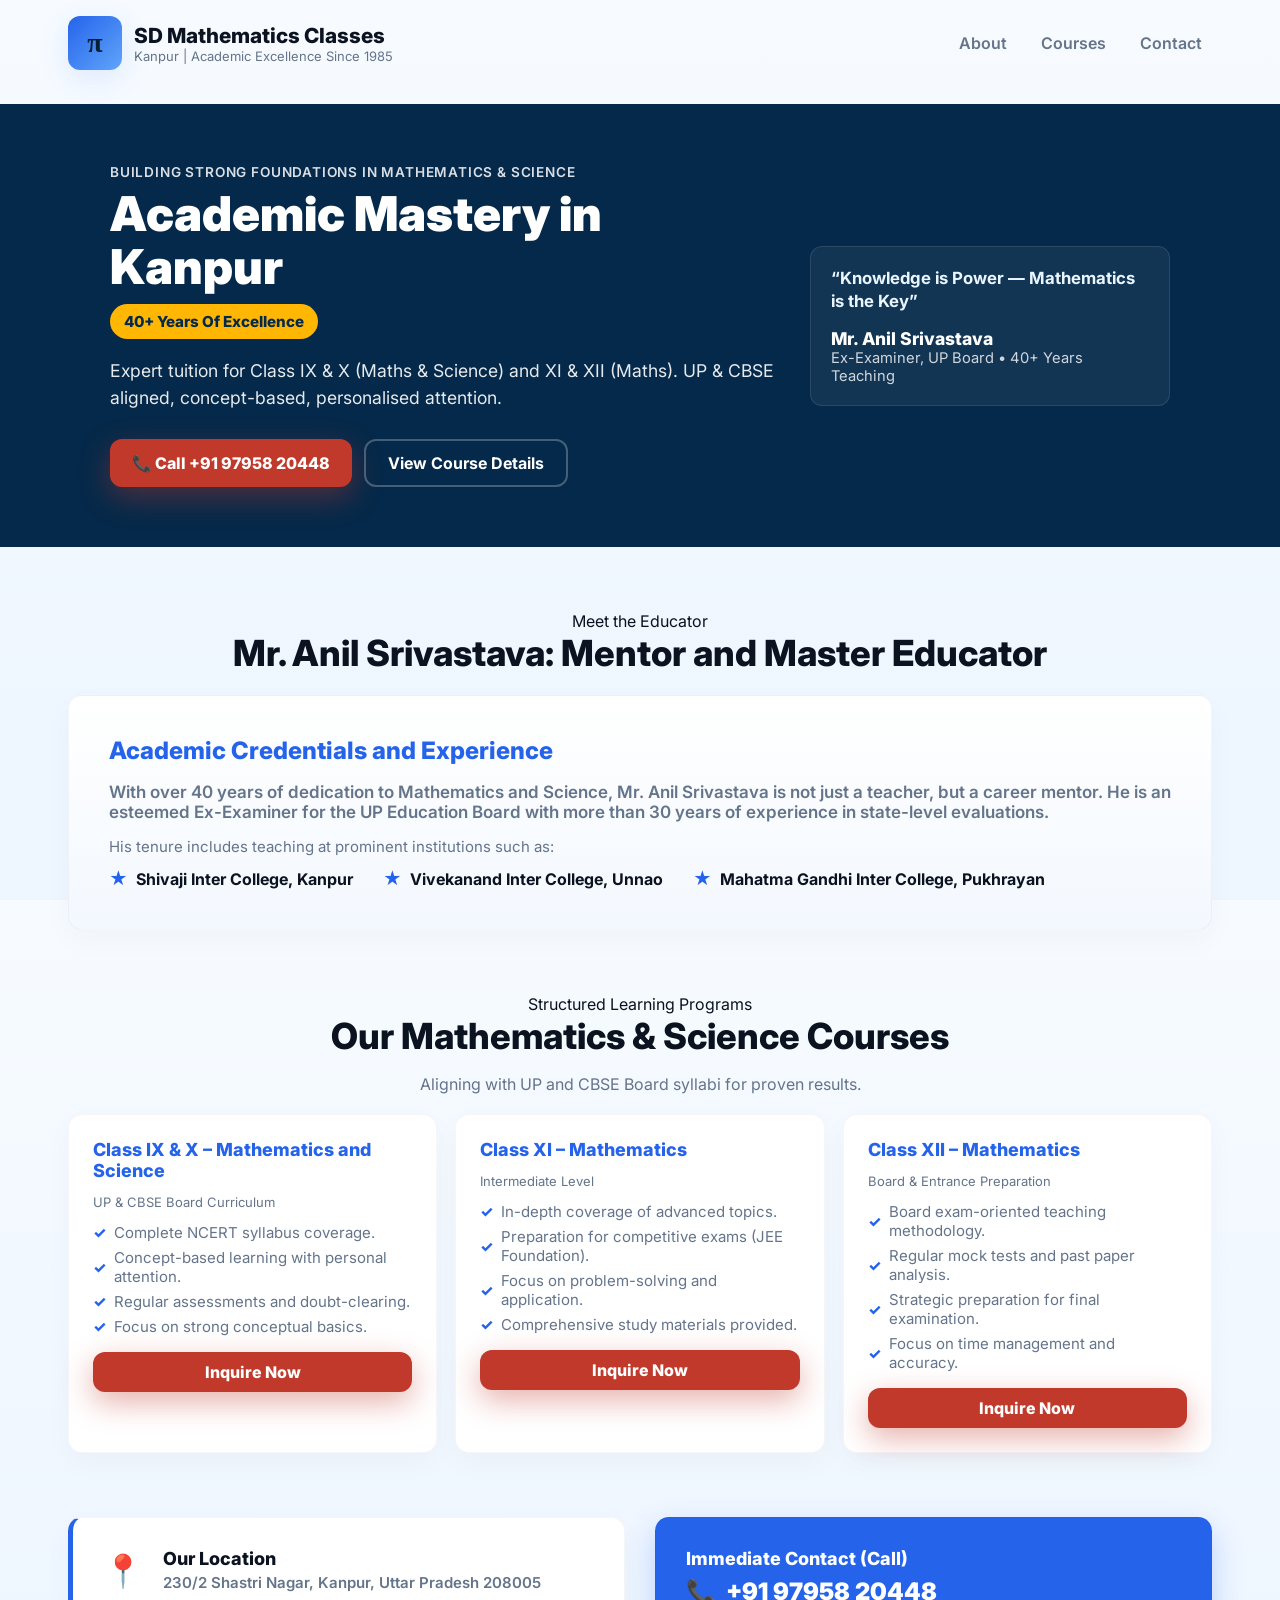
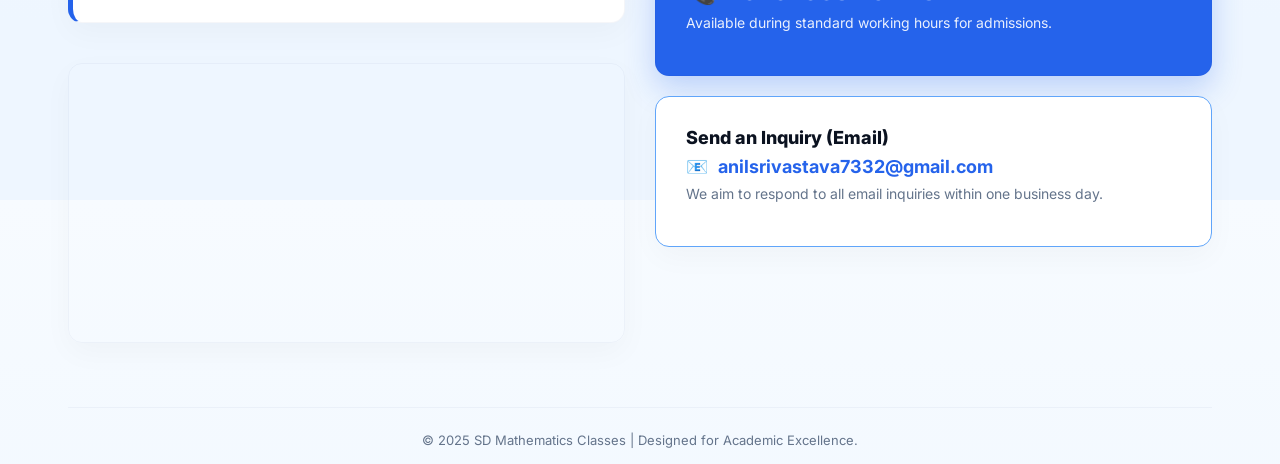
<file: index.html>
<!doctype html>
<html lang="en">
<head>
<meta charset="utf-8" />
<meta name="viewport" content="width=device-width,initial-scale=1" />
<title>SD Mathematics Classes — Kanpur</title>
<link href="https://fonts.googleapis.com/css2?family=Inter:wght@300;400;600;800;900&display=swap" rel="stylesheet">
<style>
  :root{
    --bg:#f6fbff;
    --card:#ffffff;
    --muted:#64748b;
    --accent:#2563eb;
    --accent-2:#60a5fa;
    --glass: rgba(37,99,235,0.06);
    --radius:14px;
    --max:1200px;
    --txt:#0b1220;
    /* --- PROFESSIONAL COLOR REFINEMENTS --- */
    --primary-red: #c0392b; /* Deep Crimson for a more professional look than bright red */
    --primary-shadow: rgba(192, 57, 43, 0.4); /* Shadow to match the new primary color */
  }
  *{box-sizing:border-box}
  html,body{height:100%;margin:0;font-family:Inter,system-ui,-apple-system,"Segoe UI",Roboto,Helvetica,Arial,sans-serif;color:var(--txt);-webkit-font-smoothing:antialiased;background:linear-gradient(180deg,#f7fbff 0%, #eef6ff 80%);
    font-size: 16px; /* Set a base font size for better readability on desktop */
  }
  a{color:inherit}
  
  /* Standard content wrapper for header, footer, and sections */
  .wrap-content{max-width:var(--max);margin:0 auto;padding:0 28px}
  
  /*
  ********************************
  * NEW HERO CSS (HIGH-CONTRAST) *
  ********************************
  */
  .hero-strong{
    background:#05294a;
    color:#fff;
    padding:60px 0; /* Increased vertical padding for a grander feel */
    margin-top: 18px; 
  }
  .hero-strong .wrap-inner-content{
    max-width: 1100px;
    margin: 0 auto;
    padding: 0 20px;
    display:grid;
    grid-template-columns:1fr 360px;
    gap:28px;
    align-items:center;
  }
  
  .hero-strong .kicker{color:rgba(255,255,255,0.85);font-weight:600;letter-spacing:0.06em;margin-bottom:8px;font-size:0.85rem;text-transform: uppercase;}
  .hero-strong h1{font-size:3rem; /* Slightly larger title */ margin:0 0 10px;color:#fff;line-height:1.1;font-weight: 900;}
  .badge{display:inline-block;background:#ffb703;color:#05294a;padding:8px 14px;border-radius:999px;font-weight:800;margin-bottom:18px; font-size: 0.95rem;}
  .short{color:rgba(255,255,255,0.9);margin:0 0 28px;line-height:1.55; font-size: 1.1rem;}
  .ctas{display:flex;gap:12px; flex-wrap: wrap;}
  .cta{display:inline-flex;align-items:center;gap:8px;padding:12px 22px; /* Slightly more horizontal padding */ border-radius:12px;text-decoration:none;font-weight:700; transition: background 0.3s, box-shadow 0.3s;}
  /* --- New Professional Primary CTA Styles --- */
  .primary{
    background:var(--primary-red);
    color:#fff;
    border:0;
    box-shadow:0 10px 30px var(--primary-shadow); /* More prominent, color-matched shadow */
    font-weight: 800;
  }
  .primary:hover{
    background:#a52a22; /* Slightly darker hover state */
    box-shadow:0 6px 20px var(--primary-shadow);
  }
  .secondary{background:transparent;color:#fff;border:2px solid rgba(255,255,255,0.25);}
  .secondary:hover{background:rgba(255,255,255,0.1);}
  .hero-right{background:rgba(255,255,255,0.06);padding:20px;border-radius:12px; border: 1px solid rgba(255,255,255,0.1);}
  blockquote{color:#eaf6ff;font-weight:700;margin:0 0 14px;font-size:1.05rem; line-height: 1.4;}
  /* Modified tutor layout to accommodate no image */
  .tutor{
    display:flex;
    gap:12px;
    align-items:center
  }
  .name{font-weight:800;color:#fff; font-size: 1.1rem;}
  .cred{color:rgba(255,255,255,0.8);font-size:0.92rem}
  @media (max-width:1150px){
    .hero-strong .wrap-inner-content{padding: 0 28px;}
  }
  @media (max-width:980px){
    .hero-strong .wrap-inner-content{grid-template-columns:1fr;gap:24px;}
    .hero-right{order:2}
  }
  @media (max-width:640px) {
    .hero-strong h1{font-size: 2.2rem;}
    .hero-strong{padding: 30px 0;}
    .ctas{flex-direction: column;}
    .cta{justify-content: center; width: 100%;}
    /* New rule to ensure the tutor text centers better when no image is present */
    .tutor > div { text-align: center; width: 100%; }
    .tutor { justify-content: center; }
  }
  /*
  ********************************
  * END NEW HERO CSS
  ********************************
  */


  /* Header */
  header{
    display:flex;
    align-items:center;
    justify-content:space-between;
    gap:16px;
    padding:16px 0; /* INCREASED VERTICAL PADDING */
  }
  .brand{display:flex;align-items:center;gap:12px;text-decoration:none;color:inherit}
  
  /* RESTORED original text logo styles */
  .logo{
    width:54px;height:54px;border-radius:12px;background:linear-gradient(135deg,var(--accent),var(--accent-2));display:grid;place-items:center;color:#042033;font-weight:900;font-size:18px;box-shadow:0 8px 30px rgba(37,99,235,0.12)
  }

  .brand .title{
    font-weight:800;
    font-size: 1.3rem; /* INCREASED FONT SIZE */
  }
  nav{display:flex;gap:14px;align-items:center}
  nav a{color:var(--muted);text-decoration:none;padding:8px 10px;border-radius:10px;font-weight:600}
  nav a:hover{color:var(--accent);background:rgba(37,99,235,0.04)}
  .mobile-toggle{display:none;border:0;background:none;font-size:20px;color:var(--muted)}

  /* Sections */
  section{margin-top:64px; /* Slightly more section spacing for elegance */ } 
  .card{background:var(--card);padding:24px;border-radius:14px;border:1px solid rgba(11,44,116,0.04);box-shadow:0 10px 30px rgba(10,20,40,0.03)}
  .grid-3{display:grid;grid-template-columns:repeat(3,1fr);gap:18px}
  @media (max-width:980px){.grid-3{grid-template-columns:repeat(2,1fr)}}
  @media (max-width:560px){.grid-3{grid-template-columns:1fr}}
  
  /* NEW responsive grid for contact/location section */
  .grid-contact {
    display: grid;
    grid-template-columns: 1fr 1fr;
    gap: 30px;
    margin-top: 30px;
  }
  @media (max-width: 800px) { /* Tablet breakpoint for contact section */
    .grid-contact {
      grid-template-columns: 1fr; /* Stack columns on smaller screens */
    }
  }

  .grid-header{margin-bottom:20px;text-align:center}
  h2.section-title{margin:0 0 4px;font-size:36px; /* Slightly larger heading for professionalism */ font-weight:800}
  .muted{color:var(--muted)}
  .text-center{text-align:center}

  /* Course Card Specifics */
  .course-card .title{font-size:18px;font-weight:800;margin-bottom:8px;color:var(--accent)}
  .course-card ul{list-style:none;padding:0;margin:12px 0 0}
  .course-card li{
    margin-top:6px;
    display:flex;
    align-items:center;
    gap:8px;
    font-size:15px; /* Slightly larger font for course features */
    color:var(--muted);
  }
  .check-icon{color:var(--accent);font-weight:800}

  /* Map */
  .mapwrap{border-radius:14px;overflow:hidden;border:1px solid rgba(11,44,116,0.04);height:280px;box-shadow:0 10px 30px rgba(10,20,40,0.03);margin-top:20px}

  footer{margin-top:64px; /* More space above footer */ text-align:center;color:var(--muted);font-size:13px;padding-bottom:16px;border-top:1px solid rgba(11,44,116,0.04);padding-top:24px}

  /* Mobile behavior */
  @media (max-width:640px){
    nav{display:none}
    .mobile-toggle{display:block}
    .hero-card{padding:28px}
    .hero-side{order:2}
    .visual{height:220px;margin-top:14px}
    .hero{gap:14px}
    .hero-actions{flex-direction:column}
    .btn{width:100%;justify-content:center}
    section{margin-top:40px} /* Reduced spacing for mobile */
    h2.section-title{font-size:28px}
    .lead{font-size:16px}
  }
</style>
</head>
<body>
  
  <div class="wrap-content">
    <header>
      <a class="brand" href="#">
      <div class="logo" aria-hidden="true" style="font-family: serif; font-size: 28px;">π</div>
        <div>
          <div class="title">SD Mathematics Classes</div>
          <div style="font-size:13px;color:var(--muted)">Kanpur | Academic Excellence Since 1985</div>
        </div>
      </a>

      <nav aria-label="Main navigation">
        <a href="#about">About</a>
        <a href="#courses">Courses</a>
        <a href="#contact">Contact</a>
      </nav>

      <button class="mobile-toggle" aria-label="Open menu" onclick="toggleMobile()">☰</button>
    </header>

    <div id="mobileNav" style="display:none;margin-top:12px">
      <nav style="display:flex;flex-direction:column;gap:10px;background:var(--card);padding:10px;border-radius:10px;border:1px solid rgba(11,44,116,0.04)">
        <a href="#about" onclick="toggleMobile()">About</a>
        <a href="#courses" onclick="toggleMobile()">Courses</a>
        <a href="#contact" onclick="toggleMobile()">Contact</a>
      </nav>
    </div>
  </div>

  <main>
    <section class="hero-strong" aria-labelledby="hero-heading">
      <div class="wrap-inner-content">
        <div class="hero-left">
          <div class="kicker">BUILDING STRONG FOUNDATIONS IN MATHEMATICS & SCIENCE</div>
          <h1 id="hero-heading">Academic Mastery in Kanpur</h1>
          <div class="badge">40+ Years Of Excellence</div>
          <p class="short">Expert tuition for Class IX & X (Maths & Science) and XI & XII (Maths). UP & CBSE aligned, concept-based, personalised attention.</p>
          <div class="ctas">
            <a class="cta primary" href="tel:+919795820448">📞 Call +91 97958 20448</a>
            <a class="cta secondary" href="#courses">View Course Details</a>
          </div>
        </div>

        <aside class="hero-right" aria-label="Tutor spotlight">
          <blockquote>“Knowledge is Power — Mathematics is the Key”</blockquote>
          <div class="tutor">
            <div>
              <div class="name">Mr. Anil Srivastava</div>
              <div class="cred">Ex-Examiner, UP Board • 40+ Years Teaching</div>
            </div>
          </div>
        </aside>
      </div>
    </section>

    <div class="wrap-content">
      <section id="about">
        <div class="grid-header">
          <div class="kicker">Meet the Educator</div>
          <h2 class="section-title">Mr. Anil Srivastava: Mentor and Master Educator</h2>
        </div>
        
        <div class="card" style="padding: 40px; background: linear-gradient(180deg, #fff, #f3f8ff);">
          
          <div>
            <h3 style="font-size: 24px; margin-top: 0; margin-bottom: 8px; font-weight: 800; color: var(--accent);">
                Academic Credentials and Experience
            </h3>
            <p class="lead" style="font-size: 17px; margin-bottom: 12px; font-weight: 600; color: var(--muted);">
                With over 40 years of dedication to Mathematics and Science, Mr. Anil Srivastava is not just a teacher, but a career mentor. He is an esteemed Ex-Examiner for the UP Education Board with more than 30 years of experience in state-level evaluations.
            </p>
            <p class="muted" style="font-size: 15px; margin-bottom: 0;">
                His tenure includes teaching at prominent institutions such as:
            </p>
            <ul style="list-style: none; padding: 0; margin: 12px 0 0; display: flex; flex-wrap: wrap; gap: 10px 30px;">
                <li style="font-weight: 700; color: var(--txt); display: flex; align-items: center; gap: 8px;">
                    <span style="color: var(--accent); font-size: 18px;">★</span> Shivaji Inter College, Kanpur
                </li>
                <li style="font-weight: 700; color: var(--txt); display: flex; align-items: center; gap: 8px;">
                    <span style="color: var(--accent); font-size: 18px;">★</span> Vivekanand Inter College, Unnao
                </li>
                <li style="font-weight: 700; color: var(--txt); display: flex; align-items: center; gap: 8px;">
                    <span style="color: var(--accent); font-size: 18px;">★</span> Mahatma Gandhi Inter College, Pukhrayan
                </li>
            </ul>
          </div>
          
        </div>
      </section>

      <section id="courses">
        <div class="grid-header">
          <div class="kicker">Structured Learning Programs</div>
          <h2 class="section-title">Our Mathematics & Science Courses</h2>
          <p class="muted">Aligning with UP and CBSE Board syllabi for proven results.</p>
        </div>
        <div class="grid-3">
          <div class="card course-card">
            <div class="title">Class IX & X – Mathematics and Science</div>
            <p class="muted" style="font-size:13px">UP & CBSE Board Curriculum</p>
            <ul>
              <li><span class="check-icon">✓</span> Complete NCERT syllabus coverage.</li>
              <li><span class="check-icon">✓</span> Concept-based learning with personal attention.</li>
              <li><span class="check-icon">✓</span> Regular assessments and doubt-clearing.</li>
              <li><span class="check-icon">✓</span> Focus on strong conceptual basics.</li>
            </ul>
            <a href="tel:+919795820448" class="cta primary" style="margin-top:16px;width:100%;justify-content:center;padding:10px 18px">Inquire Now</a>
          </div>

          <div class="card course-card">
            <div class="title">Class XI – Mathematics</div>
            <p class="muted" style="font-size:13px">Intermediate Level</p>
            <ul>
              <li><span class="check-icon">✓</span> In-depth coverage of advanced topics.</li>
              <li><span class="check-icon">✓</span> Preparation for competitive exams (JEE Foundation).</li>
              <li><span class="check-icon">✓</span> Focus on problem-solving and application.</li>
              <li><span class="check-icon">✓</span> Comprehensive study materials provided.</li>
            </ul>
            <a href="tel:+919795820448" class="cta primary" style="margin-top:16px;width:100%;justify-content:center;padding:10px 18px">Inquire Now</a>
          </div>

          <div class="card course-card">
            <div class="title">Class XII – Mathematics</div>
            <p class="muted" style="font-size:13px">Board & Entrance Preparation</p>
            <ul>
              <li><span class="check-icon">✓</span> Board exam-oriented teaching methodology.</li>
              <li><span class="check-icon">✓</span> Regular mock tests and past paper analysis.</li>
              <li><span class="check-icon">✓</span> Strategic preparation for final examination.</li>
              <li><span class="check-icon">✓</span> Focus on time management and accuracy.</li>
            </ul>
            <a href="tel:+919795820448" class="cta primary" style="margin-top:16px;width:100%;justify-content:center;padding:10px 18px">Inquire Now</a>
          </div>
        </div>
      </section>
      
      <section id="contact">
        <div class="grid-contact">
          <div id="location" style="display: flex; flex-direction: column; gap: 20px;">
            <div class="card" style="padding: 30px; border-left: 5px solid var(--accent); display:flex; gap: 20px; align-items: center;">
                <span style="font-size: 32px; color: var(--accent);" aria-hidden="true">📍</span>
                <div>
                    <h3 style="margin: 0; font-size: 18px; font-weight: 800;">Our Location</h3>
                    <p class="muted" style="margin: 4px 0 0; font-size: 15px; font-weight: 600;">230/2 Shastri Nagar, Kanpur, Uttar Pradesh 208005</p>
                </div>
            </div>

            <div class="mapwrap">
              <iframe 
                width="100%" 
                height="100%" 
                frameborder="0" 
                style="border:0;"
                src="https://www.google.com/maps/embed?pb=!1m18!1m12!1m3!1d1785.8104925541425!2d80.2965972865064!3d26.467943535343426!2m3!1f0!2f0!3f0!3m2!1i1024!2i768!4f13.1!3m3!1m2!1s0x399c39d54c561a7f%3A0x9b4c27abb2b7e143!2sSD%20Maths%20Classes!5e0!3m2!1sen!2sin!4v1761417122576!5m2!1sen!2sin" 
                loading="lazy" 
                allowfullscreen 
                referrerpolicy="no-referrer-when-downgrade">
              </iframe>
            </div>
          </div>

          <div style="display: flex; flex-direction: column; gap: 20px; align-self: start;">
            
            <div class="card" style="padding: 30px; background: var(--accent); color: #fff; box-shadow: 0 12px 30px rgba(37,99,235,0.25);">
                <h3 style="margin: 0 0 8px; font-size: 18px; font-weight: 800; color: #fff;">Immediate Contact (Call)</h3>
                <div style="font-weight: 900; font-size: 24px; display:flex; align-items: center; gap: 10px;">
                    <span aria-hidden="true">📞</span> 
                    <a href="tel:+919795820448" style="color: #fff; text-decoration: none;">+91 97958 20448</a>
                </div>
                <p style="margin-top: 8px; font-size: 14px; opacity: 0.9;">Available during standard working hours for admissions.</p>
            </div>
            
            <div class="card" style="padding: 30px; border: 1px solid var(--accent-2);">
                <h3 style="margin: 0 0 8px; font-size: 18px; font-weight: 800; color: var(--txt);">Send an Inquiry (Email)</h3>
                <div style="font-weight: 700; font-size: 18px; display:flex; align-items: center; gap: 10px;">
                    <span style="color: var(--accent);" aria-hidden="true">📧</span> 
                    <a href="mailto:anilsrivastava7332@gmail.com" style="color: var(--accent); text-decoration: none;">anilsrivastava7332@gmail.com</a>
                </div>
                <p class="muted" style="margin-top: 8px; font-size: 14px;">We aim to respond to all email inquiries within one business day.</p>
            </div>

          </div>
        </div>
      </section>
    </div>
  </main>

  <div class="wrap-content">
    <footer>
      © 2025 SD Mathematics Classes | Designed for Academic Excellence.
    </footer>
  </div>

<script>
  function toggleMobile(){
    const el = document.getElementById('mobileNav');
    el.style.display = (el.style.display === 'block') ? 'none' : 'block';
  }
  // smooth internal scroll
  document.querySelectorAll('a[href^="#"]').forEach(a=>{
    a.addEventListener('click', function(e){
      const href = this.getAttribute('href');
      if(href && href.startsWith('#') && href.length>1){
        e.preventDefault();
        const target = document.querySelector(href);
        if(target){
          // Scrolls to the target element with a slight offset
          window.scrollTo({
            top: target.offsetTop - 20, 
            behavior: 'smooth'
          });
        }
      }
    });
  });
</script>
</body>
</html>
</file>
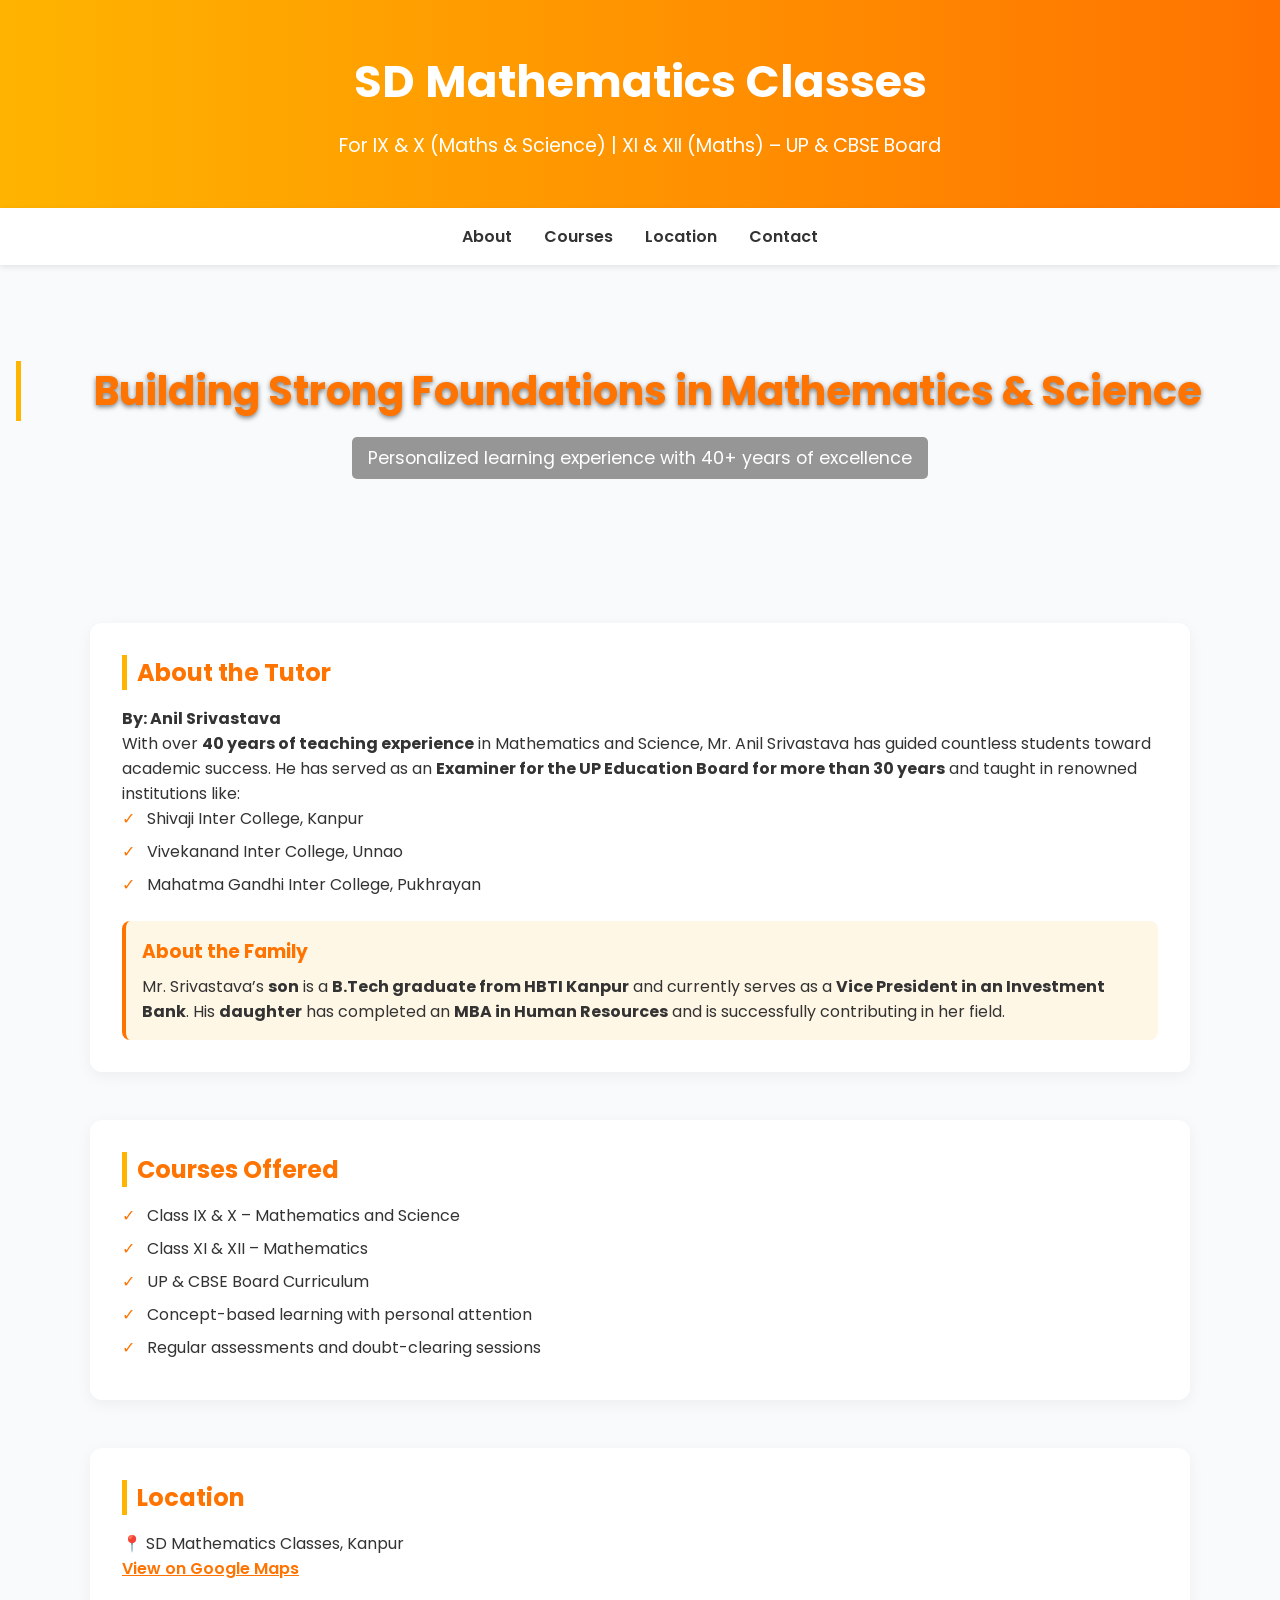
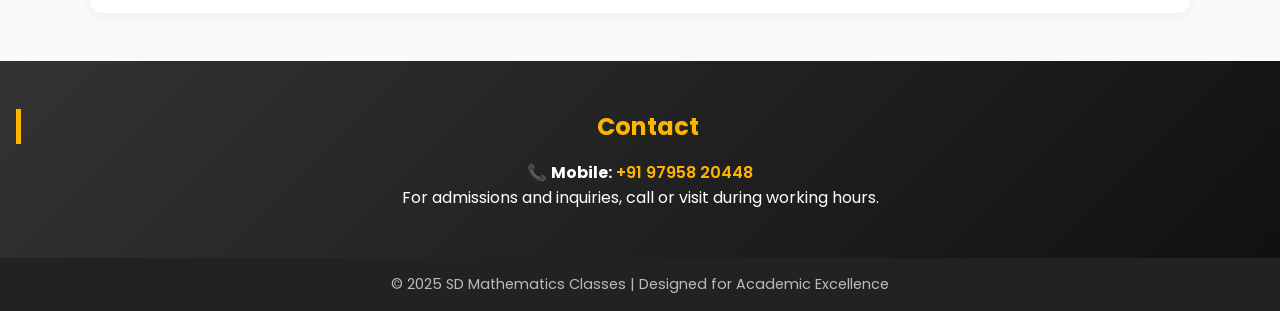
<file: sd_math_classes_site.html>
<!DOCTYPE html>
<html lang="en">
<head>
  <meta charset="UTF-8">
  <meta name="viewport" content="width=device-width, initial-scale=1.0">
  <title>SD Mathematics Classes - Kanpur</title>
  <link href="https://fonts.googleapis.com/css2?family=Poppins:wght@300;400;600;700&display=swap" rel="stylesheet">
  <style>
    * { margin: 0; padding: 0; box-sizing: border-box; }
    body { font-family: 'Poppins', sans-serif; background-color: #f9fafb; color: #333; overflow-x: hidden; scroll-behavior: smooth; }

    header { background: linear-gradient(90deg, #ffb400, #ff7300); color: white; padding: 3rem 1rem; text-align: center; animation: fadeInDown 1.5s ease; }
    header h1 { font-size: 2.8rem; font-weight: 700; }
    header p { margin-top: 1rem; font-size: 1.2rem; }

    nav { display: flex; justify-content: center; gap: 2rem; background-color: white; padding: 1rem 0; box-shadow: 0 2px 6px rgba(0, 0, 0, 0.1); position: sticky; top: 0; z-index: 10; }
    nav a { color: #333; text-decoration: none; font-weight: 600; transition: color 0.3s, transform 0.3s; }
    nav a:hover { color: #ff7300; transform: scale(1.1); }

    .hero { background: url('https://images.unsplash.com/photo-1556761175-5973dc0f32e7?auto=format&fit=crop&w=1600&q=80') center/cover no-repeat; color: white; text-align: center; padding: 6rem 1rem; background-attachment: fixed; animation: fadeIn 2s ease; }
    .hero h2 { font-size: 2.5rem; font-weight: 700; margin-bottom: 1rem; text-shadow: 0 2px 5px rgba(0, 0, 0, 0.5); }
    .hero p { font-size: 1.1rem; background: rgba(0, 0, 0, 0.4); display: inline-block; padding: 0.5rem 1rem; border-radius: 5px; }

    section { max-width: 1100px; margin: 3rem auto; padding: 2rem; background: white; border-radius: 12px; box-shadow: 0 4px 15px rgba(0, 0, 0, 0.05); transition: transform 0.4s ease, box-shadow 0.4s ease; animation: fadeUp 1.2s ease; }
    section:hover { transform: scale(1.02); box-shadow: 0 6px 20px rgba(0,0,0,0.1); }

    h2 { color: #ff7300; border-left: 5px solid #ffb400; padding-left: 10px; margin-bottom: 1rem; }

    ul { list-style: none; padding-left: 0; }
    ul li { margin-bottom: 0.5rem; padding-left: 25px; position: relative; }
    ul li::before { content: '\2713'; color: #ff7300; position: absolute; left: 0; top: 0; }

    .map-link a { color: #ff7300; font-weight: 600; }

    .family { margin-top: 1.5rem; background: #fff7e6; padding: 1rem; border-left: 4px solid #ff7300; border-radius: 8px; }
    .family h3 { color: #ff7300; margin-bottom: 0.5rem; }

    .contact-section { background: linear-gradient(135deg, #333, #111); color: white; text-align: center; padding: 3rem 1rem; animation: fadeInUp 1.5s ease; }
    .contact-section h2 { color: #ffb400; margin-bottom: 1rem; }
    .contact-section a { color: #ffb400; text-decoration: none; font-weight: 600; }
    .contact-section a:hover { text-decoration: underline; }

    footer { text-align: center; background-color: #222; color: #bbb; padding: 1rem; font-size: 0.9rem; }

    @keyframes fadeIn { from { opacity: 0; } to { opacity: 1; } }
    @keyframes fadeInDown { from { opacity: 0; transform: translateY(-30px); } to { opacity: 1; transform: translateY(0); } }
    @keyframes fadeUp { from { opacity: 0; transform: translateY(30px); } to { opacity: 1; transform: translateY(0); } }
    @keyframes fadeInUp { from { opacity: 0; transform: translateY(40px); } to { opacity: 1; transform: translateY(0); } }

    @media (max-width: 768px) {
      header h1 { font-size: 2rem; }
      .hero h2 { font-size: 2rem; }
    }
  </style>
</head>
<body>
  <header>
    <h1>SD Mathematics Classes</h1>
    <p>For IX & X (Maths & Science) | XI & XII (Maths) – UP & CBSE Board</p>
  </header>

  <nav>
    <a href="#about">About</a>
    <a href="#courses">Courses</a>
    <a href="#location">Location</a>
    <a href="#contact">Contact</a>
  </nav>

  <div class="hero">
    <h2>Building Strong Foundations in Mathematics & Science</h2>
    <p>Personalized learning experience with 40+ years of excellence</p>
  </div>

  <section id="about">
    <h2>About the Tutor</h2>
    <p><strong>By: Anil Srivastava</strong></p>
    <p>With over <strong>40 years of teaching experience</strong> in Mathematics and Science, Mr. Anil Srivastava has guided countless students toward academic success. He has served as an <strong>Examiner for the UP Education Board for more than 30 years</strong> and taught in renowned institutions like:</p>
    <ul>
      <li>Shivaji Inter College, Kanpur</li>
      <li>Vivekanand Inter College, Unnao</li>
      <li>Mahatma Gandhi Inter College, Pukhrayan</li>
    </ul>

    <div class="family">
      <h3>About the Family</h3>
      <p>Mr. Srivastava’s <strong>son</strong> is a <strong>B.Tech graduate from HBTI Kanpur</strong> and currently serves as a <strong>Vice President in an Investment Bank</strong>. His <strong>daughter</strong> has completed an <strong>MBA in Human Resources</strong> and is successfully contributing in her field.</p>
    </div>
  </section>

  <section id="courses">
    <h2>Courses Offered</h2>
    <ul>
      <li>Class IX & X – Mathematics and Science</li>
      <li>Class XI & XII – Mathematics</li>
      <li>UP & CBSE Board Curriculum</li>
      <li>Concept-based learning with personal attention</li>
      <li>Regular assessments and doubt-clearing sessions</li>
    </ul>
  </section>

  <section id="location" class="map-link">
    <h2>Location</h2>
    <p>📍 SD Mathematics Classes, Kanpur</p>
    <p><a href="https://www.google.com/maps/place/SD+Maths+Classes/@26.4679572,80.2966533,15z" target="_blank">View on Google Maps</a></p>
  </section>

  <div id="contact" class="contact-section">
    <h2>Contact</h2>
    <p>📞 <strong>Mobile:</strong> <a href="tel:+919795820448">+91 97958 20448</a></p>
    <p>For admissions and inquiries, call or visit during working hours.</p>
  </div>

  <footer>
    <p>&copy; 2025 SD Mathematics Classes | Designed for Academic Excellence</p>
  </footer>
</body>
</html>
</file>
